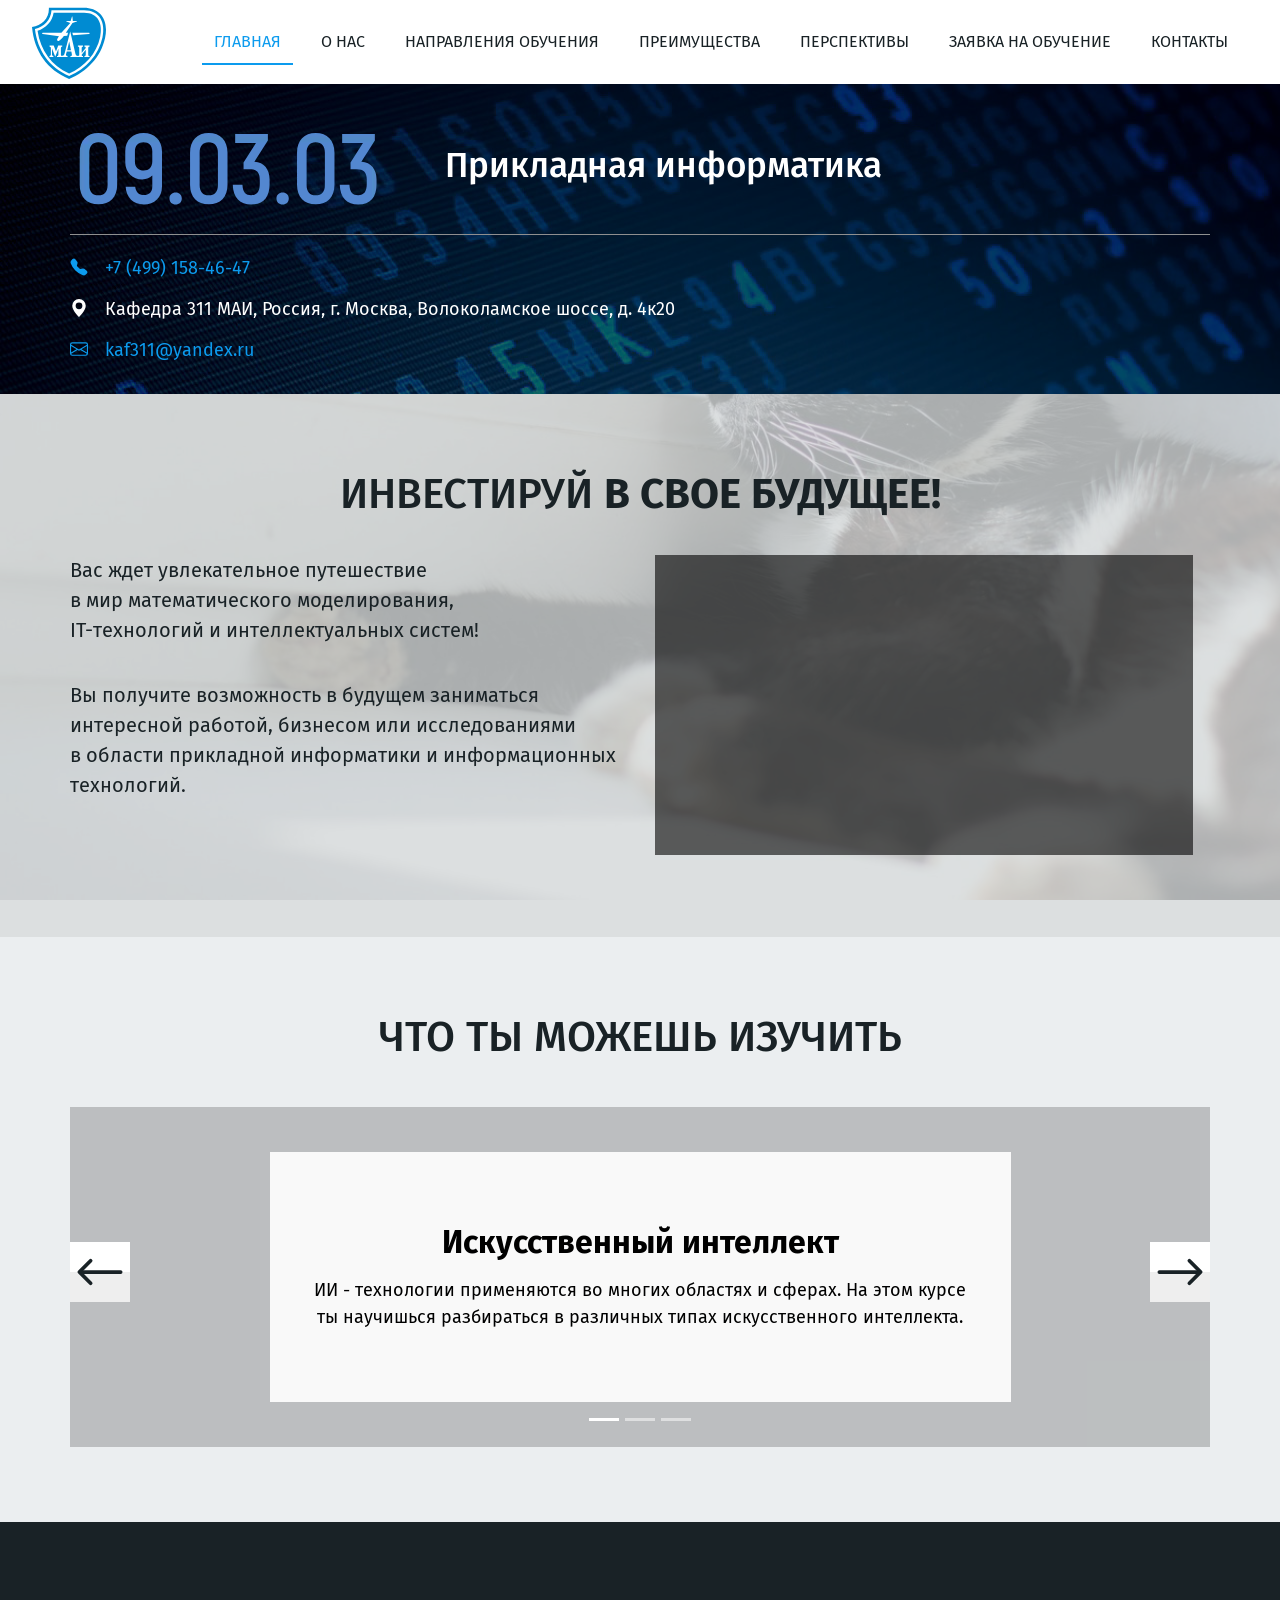
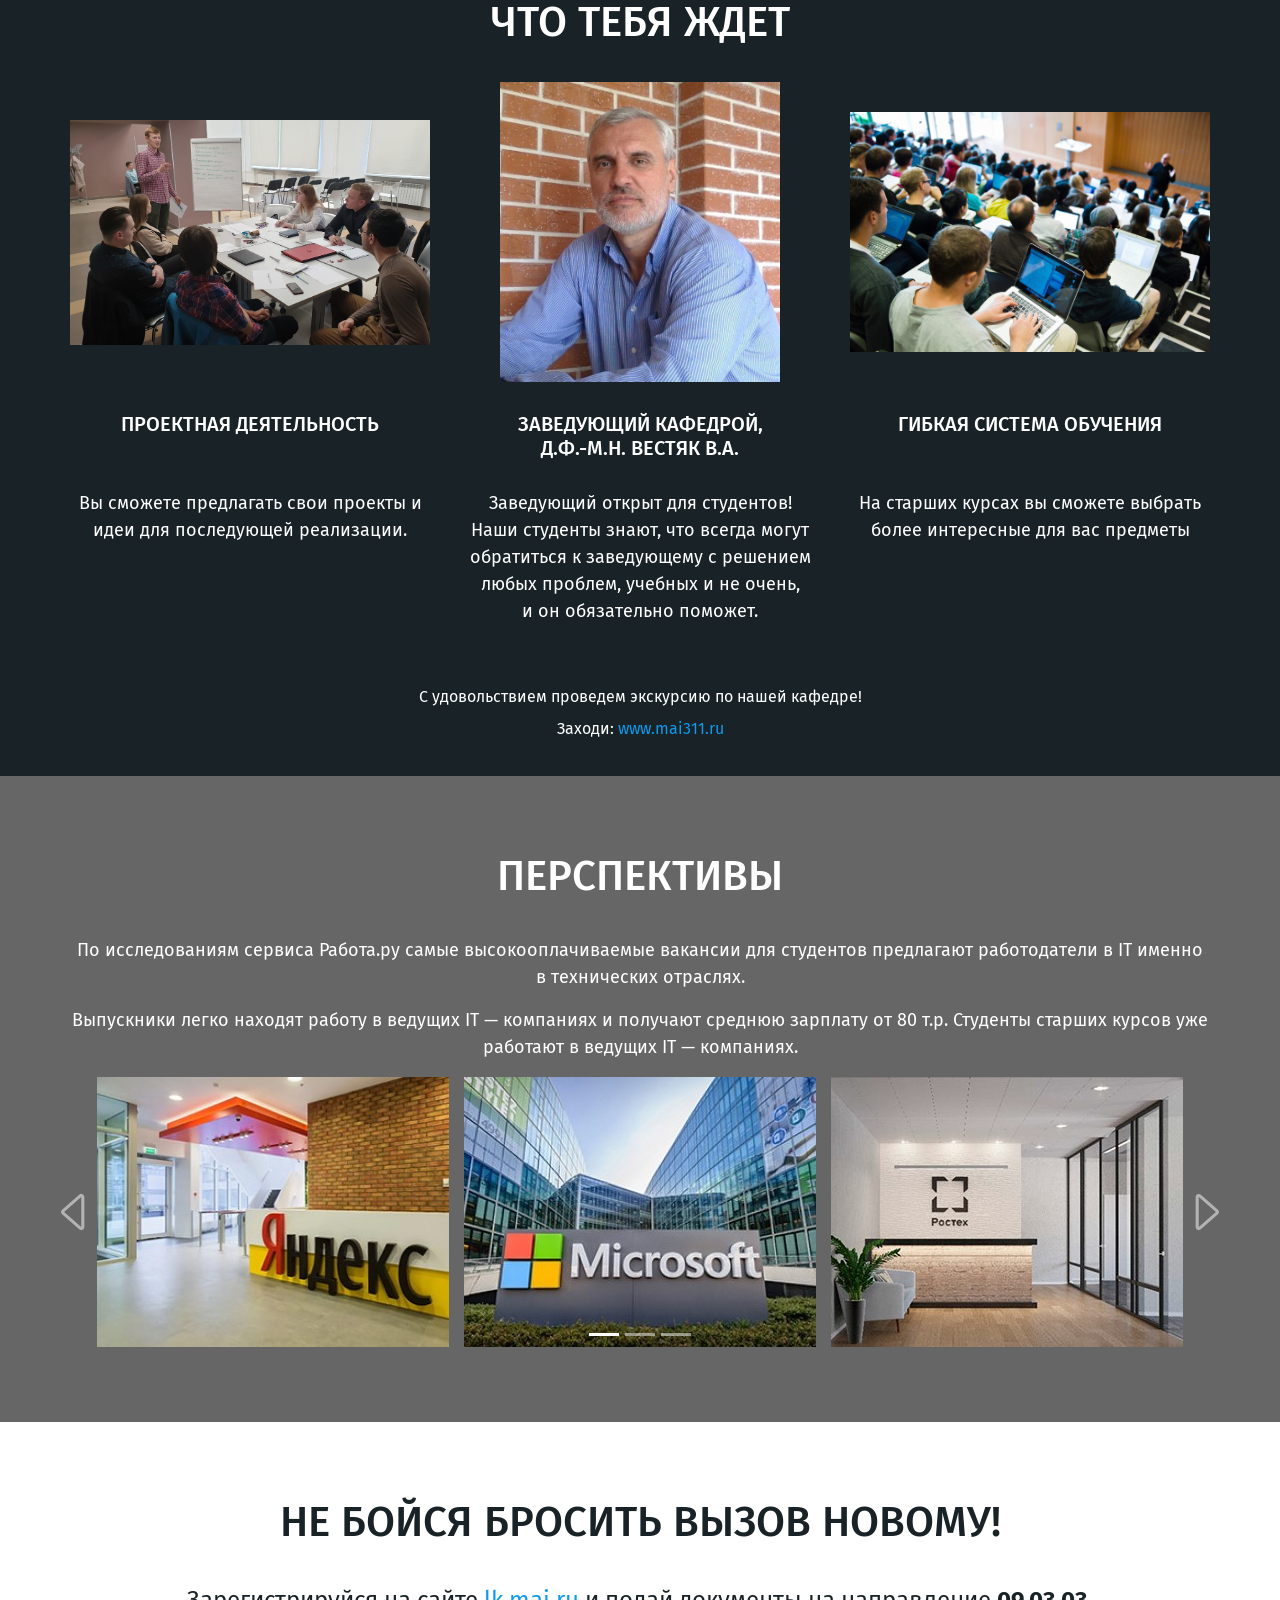
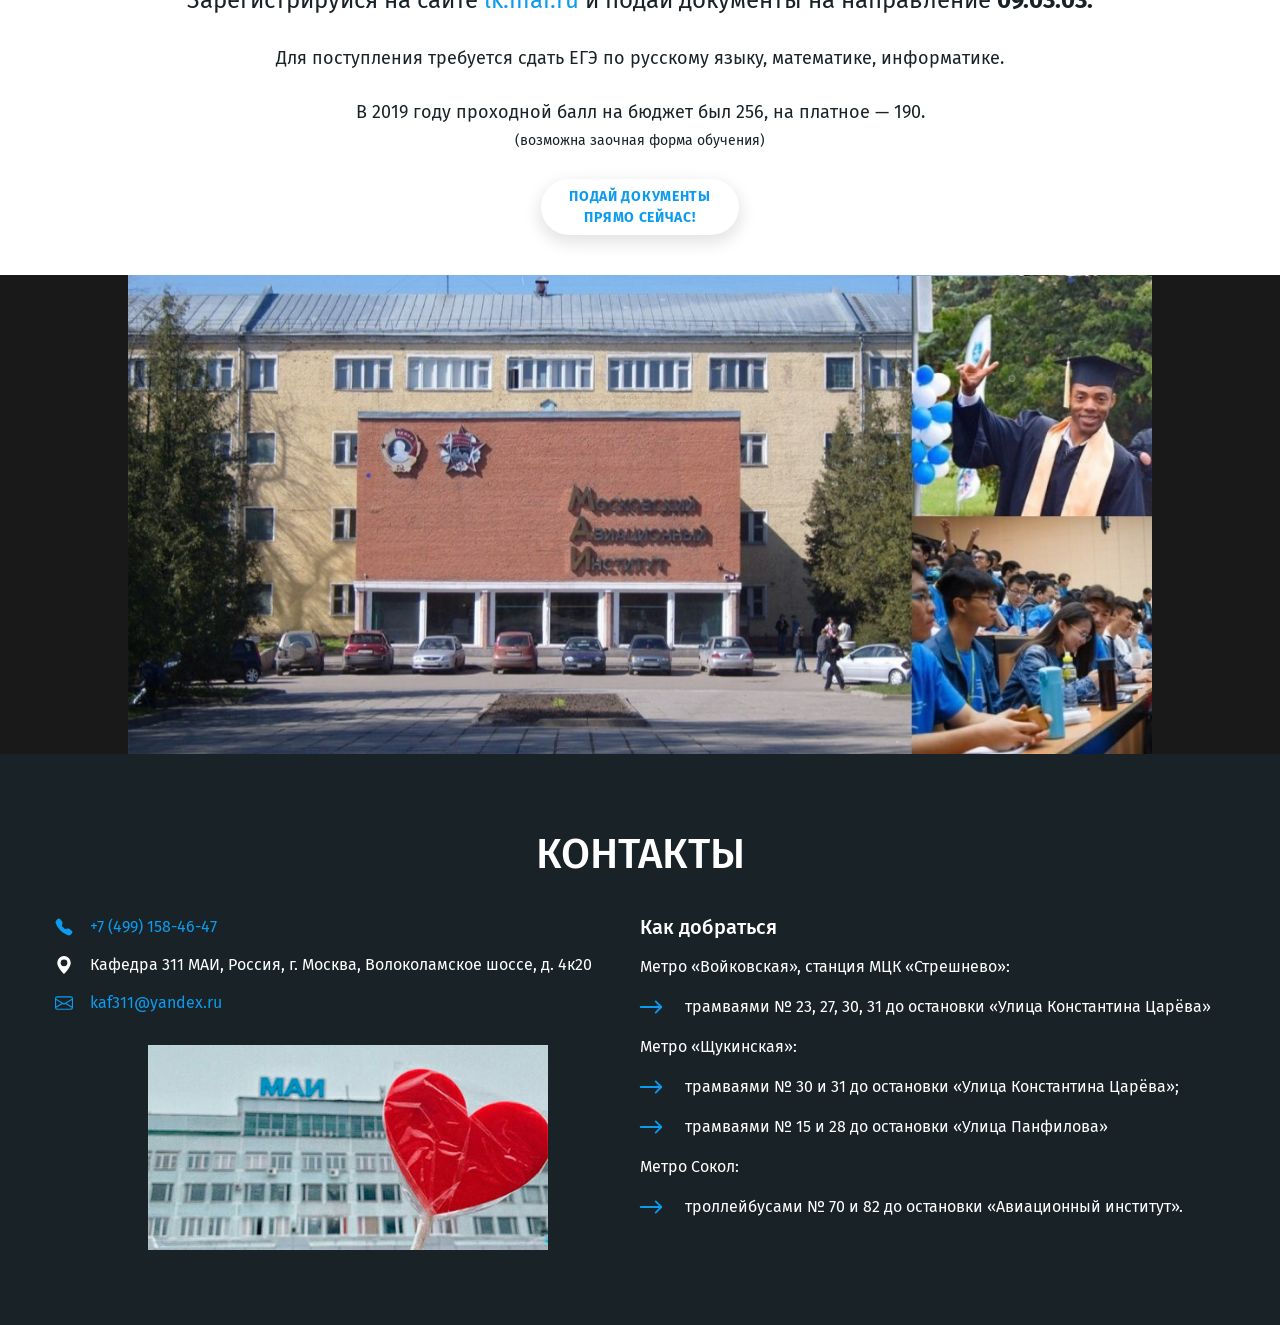
<file: index.html>
<!DOCTYPE html>
<html lang="ru">

<head>
	<meta charset="UTF-8">
	<meta name="viewport" content="width=device-width, initial-scale=1.0">
	<meta Name="Resource-type" content ="Document">

	<meta name="author" lang="ru" content="Бобылев Владимир Владимирович">
	<meta name="author" content="https://github.com/Senior-Pomidor">
	<meta name="yandex-verification" content="704fc2ef12ca9f03" />

	<meta name="keywords" content=" МАИ, прикладная информатика, ВУЗ, кафедра 311 МАИ, 09.03.03, московский авиационный институт, 3 институт">

	<link rel="icon" href="img/favicon/favicon.ico" type="image/x-icon">

	<link href="https://fonts.googleapis.com/css2?family=Fira+Sans&display=swap" rel="stylesheet">
	<link rel="stylesheet" href="https://maxcdn.bootstrapcdn.com/bootstrap/4.0.0/css/bootstrap.min.css" integrity="sha384-Gn5384xqQ1aoWXA+058RXPxPg6fy4IWvTNh0E263XmFcJlSAwiGgFAW/dAiS6JXm" crossorigin="anonymous">
	<link rel="stylesheet" href="styles/main.css">

	<title>Прикладная информатика 09.03.03 на кафедре 311 МАИ</title>
</head>

<body>
	<header id="main" class="main-header">
		<h1 style="max-height: 0px; font-size: 0; margin: 0; visibility: hidden;">
			Прикладная информатика 09.03.03 на кафедре 311 в ВУЗе МАИ институт №3 в МАИ
		</h1>
		<div id="menu" class="nav-container">
			<nav class="main-nav">
				<a href="#main" class="header-logo">
					<img src="img/MAI_logo.svg" alt="Московский авиационный институт (МАИ)" class="header-logo__img">
				</a>

				<input type="checkbox" id="checkbox3" class="checkbox3 visuallyHidden">
    
        <label for="checkbox3" class="checkbox3__label">
						<span class="hamburger hamburger3">
							<!-- в валидаторе указано что нельзя использовать div внутри label -->
                <span class="bar bar1"></span>
                <span class="bar bar2"></span>
                <span class="bar bar3"></span>
                <span class="bar bar4"></span>
            </span>
        </label>

				<ul class="main-nav__list nav-list">
					<li class="nav-list__item">
						<a href="#main" class="nav-list__link active">Главная</a>
					</li>
					<li class="nav-list__item">
						<a href="#about-us" class="nav-list__link">О&nbsp;нас</a>
					</li>
					<li class="nav-list__item">
						<a href="#what-to-learn" class="nav-list__link">Направления&nbsp;обучения</a>
					</li>
					<li class="nav-list__item">
						<a href="#awaits" class="nav-list__link">Преимущества</a>
					</li>
					<li class="nav-list__item">
						<a href="#perspective" class="nav-list__link">Перспективы</a>
					</li>
					<li class="nav-list__item">
						<a href="#new" class="nav-list__link">Заявка&nbsp;на&nbsp;обучение</a>
					</li>
					<li class="nav-list__item">
						<a href="#contacts" class="nav-list__link">Контакты</a>
					</li>
				</ul>
			</nav>
		</div>
		<div class="nav-scroll-bg"></div>

		<section class="header-section color-white">
			<div class="header-section__shadow"></div>
			<div class="container">
				<div class="row">
					<div class="col-lg-4 col-md-12">
						<img src="img/090303_logo.svg" alt="090303" class="code-logo">
					</div>

					<div class="col-lg-8 col-md-12 main-title-wrapper">
						<h2 class="main-title">Прикладная информатика</h2>
					</div>
				</div>

				<div class="hr"></div>

				<div class="header__contacts contacts contacts--header">
					<div class="contacts__contact">
						<a href="tel:+7(499)158-46-47" class="contacts__link">
							<svg width="1em" height="1em" viewBox="0 0 16 16" class="bi bi-telephone-fill" fill="currentColor"
								xmlns="http://www.w3.org/2000/svg">
								<path fill-rule="evenodd"
									d="M2.267.98a1.636 1.636 0 0 1 2.448.152l1.681 2.162c.309.396.418.913.296 1.4l-.513 2.053a.636.636 0 0 0 .167.604L8.65 9.654a.636.636 0 0 0 .604.167l2.052-.513a1.636 1.636 0 0 1 1.401.296l2.162 1.681c.777.604.849 1.753.153 2.448l-.97.97c-.693.693-1.73.998-2.697.658a17.47 17.47 0 0 1-6.571-4.144A17.47 17.47 0 0 1 .639 4.646c-.34-.967-.035-2.004.658-2.698l.97-.969z" />
							</svg>
							+7 (499) 158-46-47
						</a>
					</div>

					<div class="contacts__contact address">
						<a href="#contacts" class="contacts__link link-white">
							<svg width="1em" height="1em" viewBox="0 0 16 16" class="bi bi-geo-alt" fill="currentColor"
								xmlns="http://www.w3.org/2000/svg">
								<path fill-rule="evenodd"
									d="M8 16s6-5.686 6-10A6 6 0 0 0 2 6c0 4.314 6 10 6 10zm0-7a3 3 0 1 0 0-6 3 3 0 0 0 0 6z" />
							</svg>
							Кафедра 311 МАИ, Россия, г. Москва, Волоколамское шоссе, д. 4к20
						</a>
					</div>

					<div class="contacts__contact">
						<a href="mailto:kaf311@yandex.ru" class="contacts__link">
							<svg width="1em" height="1em" viewBox="0 0 16 16" class="bi bi-envelope" fill="currentColor"
								xmlns="http://www.w3.org/2000/svg">
								<path fill-rule="evenodd"
									d="M0 4a2 2 0 0 1 2-2h12a2 2 0 0 1 2 2v8a2 2 0 0 1-2 2H2a2 2 0 0 1-2-2V4zm2-1a1 1 0 0 0-1 1v.217l7 4.2 7-4.2V4a1 1 0 0 0-1-1H2zm13 2.383l-4.758 2.855L15 11.114v-5.73zm-.034 6.878L9.271 8.82 8 9.583 6.728 8.82l-5.694 3.44A1 1 0 0 0 2 13h12a1 1 0 0 0 .966-.739zM1 11.114l4.758-2.876L1 5.383v5.73z" />
							</svg>
							kaf311@yandex.ru
						</a>
					</div>
				</div>
			</div>
		</section>
	</header>

	<main>
		<section class="section about-us" id="about-us">
			<div class="about-us__shadow"></div>
			<div class="container">
				<h2 class="section-title">
					Инвестируй <span class="bold">в&nbsp;свое будущее!</span>
				</h2>
				<div class="row">
					<div class="col-lg-6 col-md-12">
						<p class="page-p">
							Вас ждет увлекательное путешествие<br> в&nbsp;мир математического моделирования,<br> IT-технологий и&nbsp;интеллектуальных систем!
						</p>
						<p class="page-p">
							Вы&nbsp;получите возможность в&nbsp;будущем заниматься интересной работой, бизнесом или исследованиями в&nbsp;области прикладной информатики и&nbsp;информационных технологий.
						</p>
					</div>
					<div class="col-lg-6 col-md-12 main-video-wrapper">
						<iframe class="main-video" src="https://www.youtube.com/embed/SR2DQFGbANE" allow="accelerometer; encrypted-media; gyroscope; picture-in-picture" allowfullscreen></iframe>
					</div>
				</div>
			</div>
		</section>

		<section class="section what-to-learn" id="what-to-learn">
			<div class="container">
				<h2 class="section-title">
					Что ты можешь изучить
				</h2>

				<div id="slider" class="carousel slide" data-ride="carousel" data-interval="4000" data-pause="false">
					<ol class="carousel-indicators">
						<li data-target="#carouselExampleIndicators" data-slide-to="0" class="active"></li>
						<li data-target="#carouselExampleIndicators" data-slide-to="1"></li>
						<li data-target="#carouselExampleIndicators" data-slide-to="2"></li>
					</ol>

					<div class="carousel-inner">
						<div class="carousel-item item active">
							<div class="carousel-item__shadow"></div>
							<div class="carousel-caption">
								<h3 class="slide__title">
									Искусственный интеллект
								</h3>
								<p class="slide__desc page-p">
									ИИ - технологии применяются во многих областях и сферах. На этом курсе ты научишься разбираться в различных типах искусственного интеллекта.
								</p>
							</div>
						</div>
						<div class="carousel-item item">
							<div class="carousel-item__shadow"></div>
							<div class="carousel-caption">
							<h3 class="slide__title">
								Big Data
							</h3>
							<p class="slide__desc page-p">
								После прохождения обучения вы сможете применять, модифицировать и создавать новые алгоритмы обработки больших объёмов данных.
							</p>
							</div>
						</div>
						<div class="carousel-item item">
							<div class="carousel-item__shadow"></div>
							<div class="carousel-caption">
							<h3 class="slide__title">
								Объектно-ориентированное программирование
							</h3>
							<p class="slide__desc page-p">
								IT - специалист должен уметь реализовывать, тестировать и масштабировать программные комплексы на объектно-ориентированных языках программирования высокого уровня.
							</p>
							</div>
						</div>
					</div>

					<a class="carousel-control-prev" href="#slider" role="button" data-slide="prev">
						<span class="carousel-control-prev-icon" aria-hidden="true"></span>
						<span class="sr-only">Previous</span>
					</a>
					<a class="carousel-control-next" href="#slider" role="button" data-slide="next">
						<span class="carousel-control-next-icon" aria-hidden="true"></span>
						<span class="sr-only">Next</span>
					</a>
				</div>
			</div>
		</section>

		<section class="section awaits section--dark" id="awaits">
			<div class="container">

				<h2 class="section-title">
					Что тебя ждет
				</h2>

				<div class="row">
					<div class="col-12 col-lg-4 awaits__await-wrapper">
						<div class="awaits__await await">
							<div class="await__img-wrapper">
								<img src="img/await_1.jpg" alt="Проектная деятельность" class="await__img">
							</div>

							<div class="await__desc">
								<h4 class="await__title">
									Проектная деятельность<br><br>
								</h4>
								<p class="page-p await__p ta-center">
									Вы сможете предлагать свои проекты и идеи для последующей реализации.
								</p>
							</div>
						</div>
					</div>

					<div class="col-12 col-lg-4 awaits__await-wrapper">
						<div class="awaits__await await">
							<div class="await__img-wrapper">
								<img src="img/Vestyak.jpg" alt="Заведующий кафедрой, д.ф.-м.н. Вестяк В.А." class="await__img">
							</div>
							<div class="await__desc">
								<h4 class="await__title">
									Заведующий кафедрой,<br>
									<span style="white-space: nowrap;">д.ф.-м.н. Вестяк&nbsp;В.А.</span>
								</h4>
								<p class="page-p await__p ta-center">
									Заведующий открыт для студентов! <br>
									Наши студенты знают, что всегда могут обратиться к&nbsp;заведующему с&nbsp;решением любых проблем, учебных и&nbsp;не&nbsp;очень, и&nbsp;он&nbsp;обязательно поможет.
								</p>
							</div>
						</div>
					</div>

					<div class="col-12 col-lg-4 awaits__await-wrapper">
						<div class="awaits__await await">
							<div class="await__img-wrapper">
								<img src="img/await_3.jpg" alt="Гибкая система обучения" class="await__img">
							</div>
							<div class="await__desc">
								<h4 class="await__title">
									Гибкая система обучения<br><br>
								</h4>
								<p class="page-p await__p ta-center">
									На&nbsp;старших курсах вы&nbsp;сможете выбрать более интересные для вас предметы
								</p>
							</div>
						</div>
					</div>
				</div>

				<p class="awaits__footer">
					С удовольствием проведем экскурсию по нашей кафедре! <br>
					Заходи: <a href="http://mai311.ru/" target="_blank" rel="no-follow">www.mai311.ru</a>
				</p>
			</div>
		</section>

		<section class="section perspective" id="perspective">
			<div class="perspective__shadow"></div>
			<div class="container">
				<h2 class="section-title">
					Перспективы
				</h2>

				<p class="page-p ta-center">
					По&nbsp;исследованиям сервиса Работа.ру самые высокооплачиваемые вакансии для студентов предлагают работодатели в&nbsp;IT именно в&nbsp;технических отраслях.
				</p>
				<p class="page-p ta-center">
					Выпускники легко находят работу в&nbsp;ведущих IT&nbsp;&mdash; компаниях и&nbsp;получают среднюю зарплату от&nbsp;80&nbsp;т.р. Студенты старших курсов уже работают в&nbsp;ведущих IT&nbsp;&mdash; компаниях.
				</p>

				<div id="slider-perspective" class="carousel slide slider-perspective" data-ride="carousel" data-interval="2000">
					<ol class="carousel-indicators">
						<li data-target="#slider-perspective" data-slide-to="0" class="active"></li>
						<li data-target="#slider-perspective" data-slide-to="1"></li>
						<li data-target="#slider-perspective" data-slide-to="2"></li>
					</ol>

					<div class="carousel-inner">
						<div class="carousel-item item active">
							<div class="item__img-wrapper">
								<img src="img/slider1.jpg" alt="yandex.ru" class="slider-perspective__img">
								<img src="img/slider2.jpg" alt="microsoft.com" class="slider-perspective__img d-none d-sm-inline-block">
								<img src="img/slider3.jpg" alt="rostec.ru" class="slider-perspective__img d-none d-lg-inline-block">
							</div>
						</div>
						<div class="carousel-item item">
							<div class="item__img-wrapper">
								<img src="img/slider4.jpg" alt="mail.ru" class="slider-perspective__img">
								<img src="img/slider5.jpg" alt="tele2.ru" class="slider-perspective__img d-none d-sm-inline-block">
								<img src="img/slider6.jpg" alt="ge.com" class="slider-perspective__img d-none d-lg-inline-block">
							</div>
						</div>
						<div class="carousel-item item">
							<div class="item__img-wrapper">
								<img src="img/slider7.png" alt="sberbank.ru" class="slider-perspective__img">
								<img src="img/slider8.png" alt="rks-dev.com" class="slider-perspective__img d-none d-sm-inline-block">
								<img src="img/slider9.jpg" alt="philips.ru" class="slider-perspective__img d-none d-lg-inline-block">
							</div>
						</div>
					</div>

					<a class="carousel-control-prev" href="#slider-perspective" role="button" data-slide="prev">
						<span class="carousel-control-prev-icon" aria-hidden="true"></span>
						<span class="sr-only">Previous</span>
					</a>
					<a class="carousel-control-next" href="#slider-perspective" role="button" data-slide="next">
						<span class="carousel-control-next-icon" aria-hidden="true"></span>
						<span class="sr-only">Next</span>
					</a>
				</div>
			</div>
		</section>

		<section class="section new" id="new">
			<div class="container ta-center">
				<h2 class="section-title">
					Не бойся бросить вызов новому!
				</h2>


				<p class="page-p ta-center">
					<span class="new__register-span">
						Зарегистрируйся на&nbsp;сайте <a href="https://lk.mai.ru/get" target="_blank" rel="no-follow">lk.mai.ru</a> и&nbsp;подай документы на&nbsp;направление <span class="bold">09.03.03.</span>
					</span>
					<br><br>

					Для поступления требуется сдать ЕГЭ по русскому языку, математике, информатике.
					<br><br>
					В 2019 году проходной балл на бюджет был 256, на платное — 190.
					<br>
					<span class="new__underline">(возможна заочная форма обучения)</span>
				</p>

				<a href="https://lk.mai.ru/get" class="new__button ta-center" target="_blank" rel="no-follow">
					Подай документы<br> прямо сейчас!
				</a>
			</div>
			<div class="mai-full-photo">
				<div class="mai-full-photo__shadow"></div>
				<img src="img/MAI_full.jpg" alt="Московский авиационный институт (МАИ)">
			</div>
		</section>

		<section class="section section-contacts section--dark" id="contacts">
			<div class="container">
				<h2 class="section-title">
					Контакты
				</h2>

				<div class="row">
					<div class="col-12 col-lg-6 contacts__transport-col">
						<div class="section-contacts__contacts contacts contacts--header">
							<div class="contacts__contact">
								<a href="tel:+7(499)158-46-47" class="contacts__link">
									<svg width="1em" height="1em" viewBox="0 0 16 16" class="bi bi-telephone-fill" fill="currentColor"
										xmlns="http://www.w3.org/2000/svg">
										<path fill-rule="evenodd"
											d="M2.267.98a1.636 1.636 0 0 1 2.448.152l1.681 2.162c.309.396.418.913.296 1.4l-.513 2.053a.636.636 0 0 0 .167.604L8.65 9.654a.636.636 0 0 0 .604.167l2.052-.513a1.636 1.636 0 0 1 1.401.296l2.162 1.681c.777.604.849 1.753.153 2.448l-.97.97c-.693.693-1.73.998-2.697.658a17.47 17.47 0 0 1-6.571-4.144A17.47 17.47 0 0 1 .639 4.646c-.34-.967-.035-2.004.658-2.698l.97-.969z" />
									</svg>
									+7 (499) 158-46-47
								</a>
							</div>
		
							<div class="contacts__contact address">
								<a href="#map" class="contacts__link link-white">
									<svg width="1em" height="1em" viewBox="0 0 16 16" class="bi bi-geo-alt" fill="currentColor"
										xmlns="http://www.w3.org/2000/svg">
										<path fill-rule="evenodd"
											d="M8 16s6-5.686 6-10A6 6 0 0 0 2 6c0 4.314 6 10 6 10zm0-7a3 3 0 1 0 0-6 3 3 0 0 0 0 6z" />
									</svg>
									Кафедра 311 МАИ, Россия, г. Москва, Волоколамское шоссе, д. 4к20
								</a>
							</div>
		
							<div class="contacts__contact">
								<a href="mailto:kaf311@yandex.ru" class="contacts__link">
									<svg width="1em" height="1em" viewBox="0 0 16 16" class="bi bi-envelope" fill="currentColor"
										xmlns="http://www.w3.org/2000/svg">
										<path fill-rule="evenodd"
											d="M0 4a2 2 0 0 1 2-2h12a2 2 0 0 1 2 2v8a2 2 0 0 1-2 2H2a2 2 0 0 1-2-2V4zm2-1a1 1 0 0 0-1 1v.217l7 4.2 7-4.2V4a1 1 0 0 0-1-1H2zm13 2.383l-4.758 2.855L15 11.114v-5.73zm-.034 6.878L9.271 8.82 8 9.583 6.728 8.82l-5.694 3.44A1 1 0 0 0 2 13h12a1 1 0 0 0 .966-.739zM1 11.114l4.758-2.876L1 5.383v5.73z" />
									</svg>
									kaf311@yandex.ru
								</a>
							</div>
						</div>

						<img class="MAI_contacts" src="img/MAI_contacts.jpg" alt="Московский авиационный институт (МАИ)">
					</div>
					<div class="col-12 col-lg-6 contacts__transport-col ">
						<h5 class="contacts-transport-title">
							Как добраться
						</h5>

						<div class="contacts-transport">
							<p class="contacts-transport__title">
								Метро «Войковская», станция МЦК «Стрешнево»:
							</p>
							<p class="contacts-transport__transport">
								<svg width="1em" height="1em" viewBox="0 0 16 16" class="bi bi-arrow-right" fill="currentColor" xmlns="http://www.w3.org/2000/svg">
									<path fill-rule="evenodd" d="M10.146 4.646a.5.5 0 0 1 .708 0l3 3a.5.5 0 0 1 0 .708l-3 3a.5.5 0 0 1-.708-.708L12.793 8l-2.647-2.646a.5.5 0 0 1 0-.708z"/>
									<path fill-rule="evenodd" d="M2 8a.5.5 0 0 1 .5-.5H13a.5.5 0 0 1 0 1H2.5A.5.5 0 0 1 2 8z"/>
								</svg>
								трамваями № 23, 27, 30, 31 до остановки «Улица Константина Царёва»
							</p>
						</div>

						<div class="contacts-transport">
							<p class="contacts-transport__title">
								Метро «Щукинская»:
							</p>
							<p class="contacts-transport__transport">
								<svg width="1em" height="1em" viewBox="0 0 16 16" class="bi bi-arrow-right" fill="currentColor" xmlns="http://www.w3.org/2000/svg">
									<path fill-rule="evenodd" d="M10.146 4.646a.5.5 0 0 1 .708 0l3 3a.5.5 0 0 1 0 .708l-3 3a.5.5 0 0 1-.708-.708L12.793 8l-2.647-2.646a.5.5 0 0 1 0-.708z"/>
									<path fill-rule="evenodd" d="M2 8a.5.5 0 0 1 .5-.5H13a.5.5 0 0 1 0 1H2.5A.5.5 0 0 1 2 8z"/>
								</svg>
								трамваями № 30 и 31 до остановки «Улица Константина Царёва»;
							</p>
							<p class="contacts-transport__transport">
								<svg width="1em" height="1em" viewBox="0 0 16 16" class="bi bi-arrow-right" fill="currentColor" xmlns="http://www.w3.org/2000/svg">
									<path fill-rule="evenodd" d="M10.146 4.646a.5.5 0 0 1 .708 0l3 3a.5.5 0 0 1 0 .708l-3 3a.5.5 0 0 1-.708-.708L12.793 8l-2.647-2.646a.5.5 0 0 1 0-.708z"/>
									<path fill-rule="evenodd" d="M2 8a.5.5 0 0 1 .5-.5H13a.5.5 0 0 1 0 1H2.5A.5.5 0 0 1 2 8z"/>
								</svg>
								трамваями № 15 и 28 до остановки «Улица Панфилова»
							</p>
						</div>

						<div class="contacts-transport">
							<p class="contacts-transport__title">
								Метро Сокол:
							</p>
							<p class="contacts-transport__transport">
								<svg width="1em" height="1em" viewBox="0 0 16 16" class="bi bi-arrow-right" fill="currentColor" xmlns="http://www.w3.org/2000/svg">
									<path fill-rule="evenodd" d="M10.146 4.646a.5.5 0 0 1 .708 0l3 3a.5.5 0 0 1 0 .708l-3 3a.5.5 0 0 1-.708-.708L12.793 8l-2.647-2.646a.5.5 0 0 1 0-.708z"/>
									<path fill-rule="evenodd" d="M2 8a.5.5 0 0 1 .5-.5H13a.5.5 0 0 1 0 1H2.5A.5.5 0 0 1 2 8z"/>
								</svg>
								троллейбусами № 70 и 82 до остановки «Авиационный институт».
							</p>
						</div>
					</div>
				</div>
			</div>
		</section>

		<section class="map" id="map">
			<h2  style="display: none;">МАИ на карте</h2>
			<script async src="https://api-maps.yandex.ru/services/constructor/1.0/js/?um=constructor%3A3892f7311f8de901fe15437a57db01bebdb50ab769c678c220ce94ac8eb39cd6&amp;width=100%25&amp;height=300&amp;lang=ru_RU&amp;scroll=true"></script>
		</section>
	</main>

	<script src="https://ajax.googleapis.com/ajax/libs/jquery/3.5.1/jquery.min.js"></script>
	<script src="https://cdn.jsdelivr.net/npm/popper.js@1.16.0/dist/umd/popper.min.js" integrity="sha384-Q6E9RHvbIyZFJoft+2mJbHaEWldlvI9IOYy5n3zV9zzTtmI3UksdQRVvoxMfooAo" crossorigin="anonymous"></script>
	<script src="https://stackpath.bootstrapcdn.com/bootstrap/4.5.0/js/bootstrap.min.js" integrity="sha384-OgVRvuATP1z7JjHLkuOU7Xw704+h835Lr+6QL9UvYjZE3Ipu6Tp75j7Bh/kR0JKI" crossorigin="anonymous"></script>
	<script src="js/navigation.js"></script>
</body>
</html>
</file>
<file: styles/main.css>
/* @import url('https://fonts.googleapis.com/css2?family=Fira+Sans&display=swap'); */

* {
	/* border: 1px solid red; */
}

div[class^="container"] {
	padding-left: 0;
	padding-right: 0;
}

body {
	color: #192226;
	font-family: 'Fira Sans', sans-serif;
}

a {
	color: #0c9bee;
}

a:hover {
	text-decoration: none;
	color: #fff;
}

a.link-white:hover {
	color: #0c9bee;
}

h1 {
    font-size: 35px;
    font-weight: 400;
}
h2 {
	font-size: 35px;
    font-weight: 700;
}

.color-white {
	color: #fff;
}

.visuallyHidden {
	position: absolute;
	overflow: hidden;
	clip: rect(0 0 0 0);
	height: 1px;
	width: 1px;
	margin: -1px;
	padding: 0;
	border: 0;
}

.checkbox3__label {
	display: none;
	margin-bottom: 0;
}

.hamburger {
	display: block;
	margin: 0 auto;
	/* margin-top: 30px; */
	width: 40px;
	height: 30px;
	position: relative;
}

.hamburger .bar {
	padding: 0;
	width: 40px;
	height: 4px;
	background-color: #0c9bee;
	display: block;
	border-radius: 4px;
	transition: all 0.4s ease-in-out;
	position: absolute; 
}

.bar1 {
	top: 0;
}

.bar2,
.bar3 {
	top: 13.5px;
}

.bar3 {
	right: 0;
}

.bar4 {
	bottom: 0;
}


/* HAMBURGER 3 */

.hamburger3 .bar1 {
	transform-origin: 5%;
}

.hamburger3 .bar4 {
	transform-origin: 5%;
}

.checkbox3:checked + label > .hamburger3 > .bar1{
	transform: rotate(45deg);
	height: 3px;
	width: 42px;
}

.checkbox3:checked + label > .hamburger3 > .bar3{
	transform: rotate(45deg);
	height: 3px;
	background-color: transparent;
}

.checkbox3:checked + label > .hamburger3 > .bar2{
	transform: rotate(-45deg);
	height: 3px;
	background-color: transparent;
}

.checkbox3:checked + label > .hamburger3 > .bar4{
	transform: rotate(-45deg);
	height: 3px;
	width: 42px;
}

.checkbox3:checked ~ .nav-list {
	visibility: visible;
	opacity: 1;
	margin-top: 0;
}


.nav-container {
	display: flex;
	justify-content: center;
}

.nav-container--fixed {
	position: fixed;
	z-index: 999;
	background: rgba(255, 255, 255, 0.7);
	width: 100%;
}

.nav-scroll-bg {
	display: none;
}

.nav-scroll-bg--visible {
	display: block;
	width: 100%;
	background: #fff;
}

.main-nav {
	display: flex;
	justify-content: space-between;
	align-items: center;
	width: 95%;
}

.header-logo {
	display: block;
}

.header-logo__img {
	display: inline-block;
	height: 74px;
}

.nav-list {
	display: flex;
	margin-bottom: 0;
	padding: 0;
}

.nav-list__item {
	list-style-type: none;
	padding: 30px 8px;
}

.nav-list__link {
	color: #192226;
	text-transform: uppercase;
	padding: 12px;
	border-bottom: 2px solid transparent;
	transition: .3s border-bottom ease;
	-webkit-transition: .3s border-bottom ease;
	-moz-transition: .3s border-bottom ease;
	-ms-transition: .3s border-bottom ease;
	-o-transition: .3s border-bottom ease;
}

.nav-list__link:hover,
.nav-list__link.active {
	color: #0c9bee;
	border-color: #0c9bee;
}

.header-section {
	position: relative;
	font-size: 18px;
	/* background: rgba(0,0,0,0.7); */
	background-image: url(../img/bg_header.jpg);
	padding: 40px 0 30px;
}

.header-section__shadow {
	position: absolute;
	top: 0;
	/* z-index: 1; */
	width: 100%;
	height: 100%;
	background-color: rgba(0, 0, 0, 0.6);
	;
}

.code-logo {
	max-width: 315px;
	/* width: 95%; */
}

.main-title-wrapper {
	display: flex;
	align-items: center;
	padding-left: 0;
}

.main-title {
	font-weight: 500;
}

.hr {
	position: relative;
	width: 100%;
	height: 1px;
	background: #8f8f8f;
	margin: 20px 0;
}

.contacts {
	position: relative;
	color: #fff;
}

.contacts__contact:not(:first-child) {
	margin-top: 14px;
}

.link-white {
	color: #fff;
}

.contacts__link {
	position: relative;
	display: inline-block;
	padding-left: 35px;
}

.contacts__link .bi {
	position: absolute;
	left: 0;
	top: 3px;
	/* margin-top: -0.5em; */
}

.section {
	padding: 75px 0;
}

.section--dark {
	color: #fff;
	background-color: #192226;
}

.about-us {
	position: relative;
	background: url('../img/bg_about-us.jpg') center top no-repeat;
	background-attachment: fixed;
	background-size: cover;
}

.about-us__shadow {
	position: absolute;
	top: 0;
	width: 100%;
	height: 100%;
	background: rgba(212, 215, 217, 0.8);
}

.section-title {
	position: relative;
	font-size: 42px;
	font-weight: 500;
	text-align: center;
	text-transform: uppercase;
	margin-bottom: 35px;
}

.bold {
	font-weight: 700;
}

.page-p {
	font-weight: 400;
	font-size: 18px;
}

.about-us .page-p {
	font-size: 20px;
}

.about-us .page-p:not(:first-child) {
	margin-top: 35px;
}

.main-video-wrapper {}

.main-video {
	width: 97%;
	height: 300px;
	background: rgba(0, 0, 0, 0.6);
	border: none;
}

.what-to-learn {
	/* padding-bottom: 55px; */
	background-color: #ebeef0;
}

.what-to-learn .carousel-item {
	height: 340px;
	margin-top: 10px;
	background-size: cover;
	background-position: center;
}

.carousel-item__shadow {
	position: absolute;
	top: 0;
	left: 0;
	width: 100%;
	height: 100%;
	background: rgba(0, 0, 0, 0.2);
}

.what-to-learn .carousel-item:first-child {
	background-image: url(https://www.einfochips.com/blog/wp-content/uploads/2019/03/addressing-challenges-associated-with-imbalanced-datasets-in-machine-learning-featured.jpg);
}

.what-to-learn .carousel-item:nth-child(2) {
	background-image: url(../img/bg_big-data.jpg);
}

.what-to-learn .carousel-item:last-child {
	background-image: url(https://uchebnik.mos.ru/system_2/game_apps/icons/000/185/032/original/kod_tekst_raznotsvetnyj_140555_2560x1600.jpg);
}

.carousel-item.active {

}

.carousel-caption {
	display: flex;
	flex-direction: column;
	justify-content: center;
	top: 0;
	bottom: 0;
	right: 0;
	left: 0;
	min-width: 290px;
	width: 65%;
	/* height: 80%; */
	height: 250px;
	margin: auto;
	padding: 2em;
	background: rgba(255, 255, 255, 0.9);

	color: #000;
}

.slide__title {
	font-size: 2em;
	font-weight: 700;
}

.slide__desc {
	margin-top: 0.5rem;
	margin-bottom: 0;
}

.what-to-learn .carousel-control-prev,
.what-to-learn .carousel-control-next {
	top: 50%;
	/* border: 4px solid red; */
	right: 0;
	width: 60px;
	height: 60px;
	margin-top: -30px;
	background: linear-gradient(to bottom,#fff 50%,#eee 50%);
	opacity: 1;
}

.what-to-learn .carousel-control-prev:hover,
.what-to-learn .carousel-control-next:hover {
	background: linear-gradient(to bottom,rgba(32,166,244,1) 50%,#0c9bee 50%);
	opacity: 1;
}

.carousel-control-prev-icon,
.carousel-control-next-icon {
	width: 60px;
	height: 60px;
	background-repeat: no-repeat;
	background-size: 100% 100%;
}

.what-to-learn .carousel-control-prev-icon {
	background-image: url('data:image/svg+xml,<svg viewBox="0 0 16 16" class="bi bi-arrow-left" fill="rgb(25, 34, 38)" xmlns="http://www.w3.org/2000/svg"><path fill-rule="evenodd" d="M5.854 4.646a.5.5 0 0 1 0 .708L3.207 8l2.647 2.646a.5.5 0 0 1-.708.708l-3-3a.5.5 0 0 1 0-.708l3-3a.5.5 0 0 1 .708 0z"/><path fill-rule="evenodd" d="M2.5 8a.5.5 0 0 1 .5-.5h10.5a.5.5 0 0 1 0 1H3a.5.5 0 0 1-.5-.5z"/></svg>');
}

.what-to-learn .carousel-control-next-icon {
	background-image: url('data:image/svg+xml,<svg viewBox="0 0 16 16" class="bi bi-arrow-right" fill="rgb(25, 34, 38)" xmlns="http://www.w3.org/2000/svg"><path fill-rule="evenodd" d="M10.146 4.646a.5.5 0 0 1 .708 0l3 3a.5.5 0 0 1 0 .708l-3 3a.5.5 0 0 1-.708-.708L12.793 8l-2.647-2.646a.5.5 0 0 1 0-.708z"/><path fill-rule="evenodd" d="M2 8a.5.5 0 0 1 .5-.5H13a.5.5 0 0 1 0 1H2.5A.5.5 0 0 1 2 8z"/></svg>');
}


.what-to-learn .carousel-control-prev:hover .carousel-control-prev-icon {
	background-image: url('data:image/svg+xml,<svg viewBox="0 0 16 16" class="bi bi-arrow-left" fill="rgb(255, 255, 255)" xmlns="http://www.w3.org/2000/svg"><path fill-rule="evenodd" d="M5.854 4.646a.5.5 0 0 1 0 .708L3.207 8l2.647 2.646a.5.5 0 0 1-.708.708l-3-3a.5.5 0 0 1 0-.708l3-3a.5.5 0 0 1 .708 0z"/><path fill-rule="evenodd" d="M2.5 8a.5.5 0 0 1 .5-.5h10.5a.5.5 0 0 1 0 1H3a.5.5 0 0 1-.5-.5z"/></svg>');
}

.what-to-learn .carousel-control-next:hover .carousel-control-next-icon {
	background-image: url('data:image/svg+xml,<svg viewBox="0 0 16 16" class="bi bi-arrow-right" fill="rgb(255, 255, 255)" xmlns="http://www.w3.org/2000/svg"><path fill-rule="evenodd" d="M10.146 4.646a.5.5 0 0 1 .708 0l3 3a.5.5 0 0 1 0 .708l-3 3a.5.5 0 0 1-.708-.708L12.793 8l-2.647-2.646a.5.5 0 0 1 0-.708z"/><path fill-rule="evenodd" d="M2 8a.5.5 0 0 1 .5-.5H13a.5.5 0 0 1 0 1H2.5A.5.5 0 0 1 2 8z"/></svg>');
}

.awaits {
	padding-bottom: 15px;
}

.await {
	/* display: flex;
	flex-direction: column;
	justify-content: space-between; */
	/* height: 100%; */
}

.await__img-wrapper {
	display: flex;
	justify-content: center;
	align-items: center;
	height: 300px;
}

.await__img {
	max-height: 100%;
	max-width: 100%;
}

.await__title {
	text-align: center;
	text-transform: uppercase;
	font-size: 20px;
	margin-top: 30px;
}

.await__p {
	margin-top: 30px;
	font-size: 18px;
}

.ta-center {
	text-align: center;
}

.awaits__footer {
	text-align: center;
	line-height: 2;
	margin-top: 40px;
}

.perspective {
	position: relative;
	background: url(../img/bg_perspective.jpg) center top no-repeat;
	background-attachment: fixed;
	background-size: cover;
	background-position: center center;
	color: white;
}

.perspective__shadow {
	position: absolute;
	top: 0;
	width: 100%;
	height: 100%;
	background: rgba(0, 0, 0, 0.6);
}

.perspective .container {
	position: relative;
}

.slider-perspective {
	padding: 0 20px;
}

.slider-perspective .carousel-indicators {
	bottom: -5px;
}

.item__img-wrapper {
	display: flex;
	justify-content: space-around;
	/* padding: 0 20px; */
}

.perspective .carousel-item.active { }

.slider-perspective__img {
	width: 32%;
	/* height: 240px; */
}

.perspective .carousel-control-prev {
	left: -20px;
	width: 100px;
	padding-right: 50px;
}

.perspective .carousel-control-next {
	right: -20px;
	width: 100px;
	padding-left: 50px;
}

.perspective .carousel-control-prev-icon {
	background-image: url('data:image/svg+xml,<svg width="1em" height="1em" viewBox="0 0 16 16" class="bi bi-caret-left" fill="rgb(255, 255, 255)" xmlns="http://www.w3.org/2000/svg"><path fill-rule="evenodd" d="M10 12.796L4.519 8 10 3.204v9.592zm-.659.753l-5.48-4.796a1 1 0 0 1 0-1.506l5.48-4.796A1 1 0 0 1 11 3.204v9.592a1 1 0 0 1-1.659.753z"/></svg>');
}
.perspective .carousel-control-next-icon {
	background-image: url('data:image/svg+xml,<svg viewBox="0 0 16 16" class="bi bi-caret-right" fill="rgb(255, 255, 255)" xmlns="http://www.w3.org/2000/svg"><path fill-rule="evenodd" d="M6 12.796L11.481 8 6 3.204v9.592zm.659.753l5.48-4.796a1 1 0 0 0 0-1.506L6.66 2.451C6.011 1.885 5 2.345 5 3.204v9.592a1 1 0 0 0 1.659.753z"/></svg>');
}

.new {
	padding-bottom: 0;
}

.new__register-span {
	font-size: 24px;
}

.new__register-span a:hover {
	color: #1393dda1;
}

.new__underline {
	font-size: 14px;
}

.new__button {
	display: inline-block;
	padding: 0.5em 2em;
	color: #0c9bee;
	font-size: 14px;
	font-weight: 700;
	letter-spacing: 0.05em;
	text-transform: uppercase;
	border-radius: 30px;
	background-color: #ffffff;
	transition: all 0.3s ease-in-out;
	box-shadow: 0px 6px 15px 3px rgba(0,0,0,0.1);
	-webkit-transition: all 0.3s ease-in-out;
	-moz-transition: all 0.3s ease-in-out;
	-ms-transition: all 0.3s ease-in-out;
	-o-transition: all 0.3s ease-in-out;
	margin-top: 10px;
}

.new__button:hover {
	color: #fff;
	background-color: #0c9bee;
	transform: translateY(-4px);
	-webkit-transform: translateY(-4px);
	-moz-transform: translateY(-4px);
	-ms-transform: translateY(-4px);
	-o-transform: translateY(-4px);
}

.mai-full-photo {
	position: relative;
	/* background: #192226; */
	background: url(https://sao.mos.ru/upload/medialibrary/ef3/mai-na-maks-2017.jpg);
	background-attachment: fixed;
	background-size: cover;
	text-align: center;
	margin-top: 40px;
}

.mai-full-photo__shadow {
	position: absolute;
	top: 0;
	width: 100%;
	height: 100%;
	background: rgba(0, 0, 0, 0.9);
}

.mai-full-photo img{
	position: relative;
	width: 80%;
}

.section-contacts__contacts .bi {
	font-size: 18px;
}

.MAI_contacts {
	display: block;
	max-width: 400px;
	margin: 30px auto 0;
}

.contacts__transport-col {
	padding: 0;
}

.contacts-transport-title {
	margin-bottom: 16px;
}

.contacts-transport__transport	{
	position: relative;
	padding-left: 45px;
}

.contacts-transport__title {
	margin-top: 6px;
}

.contacts-transport__transport .bi {
	position: absolute;
	left: -0.15em;
	top: -0.1em;
	/* margin-top: -0.5em; */
	font-size: 30px;
	color: #0c9bee;
}

@media(max-width: 1024px) {
	* {
		/* border: 1px solid red; */
	}

	.header-section {
		font-size: 16px;
	}

	.header-logo__img {
		height: 60px;
	}

	.nav-list__item {
		padding: 24px 5px;
	}

	.nav-list__link {
		padding: 8px 3px;
	}

	.about-us .page-p {
		font-size: 18px;
	}

	.main-video-wrapper {
		text-align: center;
	}

	.main-video {
		width: 90%;
		height: 235px;
	}

	.await__img-wrapper {
		height: 240px;
	}

	.await__p {
		font-size: 16px;
	}

	.contacts__transport-col {
		padding: 0 10px;
	}
}

@media(max-width: 990px) {
	* {
		/* border: 1px solid red; */
	}

	.header-logo__img {
		/* height: 60px; */
		padding: 5px;
	}

	.checkbox3__label {
		display: block;
	}

	.nav-container--fixed {
		background: #FFF;
	}

	.nav-scroll-bg {
		height: 60px!important;
	}

	.nav-list {
		position: absolute;
		top: 59px;
		left: 0;
		display: block;
		margin-top: -.5em;
		visibility: hidden;
		opacity: 0;
		width: 100%;
		background: #fff;
		z-index: 10;
    transition: all .25s;
	}

	.nav-list__item {
		padding: 0;
	}

	.nav-list__link {
		display: inline-block;
		width: 100%;
		text-align: center;
	}

	.main-nav__list .nav-list__item:last-child .nav-list__link {
		padding-bottom: 20px;
	}

	.nav-list__link.active,
	.nav-list__link:hover,
	.nav-list__link {
		border-bottom: none;
	}

	.slide__title {
		font-size: 1.5em;
	}

	.slider-perspective .carousel-indicators {
		bottom: -35px;
	}

	.awaits__await-wrapper:not(:first-child) .awaits__await {
		margin-top: 1.5em;
	}

	.await__title br {
		display: none;
	}

	.await__p {
		margin-top: 1em;
		font-size: 18px;
	}
}

@media(max-width: 850px) {
	.section {
		padding: 50px 0;
	}

	.section.new {
		padding-bottom: 0;
	}

	.section-title {
		font-size: 38px;
	}

	.about-us br {
		display: none;
	}

	.about-us .page-p {
		font-size: 18px;
	}

	.page-p {
		font-size: 16px;
	}

	.about-us .page-p:not(:first-child) {
		margin-top: 0;
	}

	.main-video {
		width: 97%;
		height: 390px;
		margin-top: 2em;
	}

	.awaits .col-4:not(:first-child) .awaits__await{
		margin-top: 1.5em;
	}

	.await__img-wrapper {
		height: 340px;
	}

	.await__title {
		margin-top: 1em;
		/* font-size: 16px; */
	}

	.new__register-span {
		font-size: 18px;
	}

	.MAI_contacts {
		min-width: 70%;
	}

	.contacts-transport-title {
		margin-top: 2em;
	}
}

@media(max-width: 768px) {
	.code-logo {
		max-width: 100%;
	}

	.section-title {
		margin-bottom: 20px;
	}

	.header-section__shadow {
		background-color: rgba(0, 0, 0, 0.7);
	}

	.main-title-wrapper {
		justify-content: center;
		padding-left: 15px;
	}

	.main-title {
		font-size: 42px;
	}

	.main-video {
		width: 100%;
		height: 393px;
	}

	.awaits {
		padding-bottom: 10px;
	}

	.awaits__await-wrapper .awaits__await {
		margin-top: 1.5rem;
	}

	.slider-perspective__img {
		width: 45%;
	}

	.new__button {
		letter-spacing: normal;
	}
}

@media(max-width: 576px) {
	.section {
		padding: 30px 0;
	}
	
	.section-title {
		font-size: 30px;
	}

	.about-us .page-p {
		font-size: 16px;
	}

	.main-video {
		height: 18em;
	}

	.about-us__container {
		max-width: 100%;
	}

	.carousel-caption {
		padding: 1em;
	}

	.slide__title {
		font-size: 1.3em;
	}

	.await__title {
		font-size: 18px;
	}

	.await__img-wrapper {
		height: 300px;
	}

	.mai-full-photo img {
		width: 96%;
	}
}

@media(max-width: 575px) {
	div[class^="container"] {
		padding-right: 15px;
		padding-left: 15px;
	}

	.about-us__container {
		padding: 0!important;
	}

	.awaits__footer {
		font-size: 14px;
	}

	.slider-perspective .carousel-indicators {
		bottom: -5px;
	}

	.slider-perspective .carousel-indicators li {
		height: 2px;
		width: 20px;
	}

	.slider-perspective__img {
		width: 100%;
	}
}

@media(max-width: 426px) {
	/* .section {
		padding: 40px 0 30px;
	} */

	.header-section {
		padding: 25px 0 30px;
	}
	
	.main-title {
    font-size: 37px;
		margin-top: 0.5em;
	}

	.main-video {
		height: 13em;
	}

	.carousel-caption {
		width: 94%;
	}

	.what-to-learn .carousel-control-prev,
	.what-to-learn .carousel-control-next {
		top: 0;
		right: 0;
		width: 50px;
		height: 100%;
		padding-right: 12px;
		padding-left: 10px;
		margin-top: 0;
		background: transparent;
		opacity: 0.5;
	}

	.what-to-learn .carousel-control-prev-icon {
		padding-right: 10px;
		padding-left: 12px;
	}

	.what-to-learn .carousel-control-prev:hover,
	.what-to-learn .carousel-control-next:hover {
		background: transparent;
	}
	

	.awaits {
		padding-bottom: 1px;
	}

	.awaits .section-title {
		margin-bottom: 0.5rem;
	}

	.await__img-wrapper {
		height: auto;
	}

	.MAI_contacts {
		max-width: 100%;
	}
}

@media(max-width: 375px) {
	.main-video {
		height: 12em;
	}

	.slide__title {
		font-size: 1.23em;
	}

	.carousel-caption {
		height: 270px;
	}

	.slider-perspective {
		padding: 0;
	}

	.slider-perspective .carousel-indicators {
		opacity: 0.7;
	}

	.slider-perspective .carousel-control-prev,
	.slider-perspective .carousel-control-next,
	.slider-perspective .carousel-control-prev:hover,
	.slider-perspective .carousel-control-next:hover {
		width: 50px;
		opacity: 0.2;
	}

	.slider-perspective .carousel-control-prev {
		left: -5px;
		padding-right: 0;
	}

	.slider-perspective .carousel-control-next {
		right: -5px;
		padding-left: 0;
	}
}

@media(max-width: 353px) {
	.main-video {
		height: 10.1em;
	}
}
</file>
